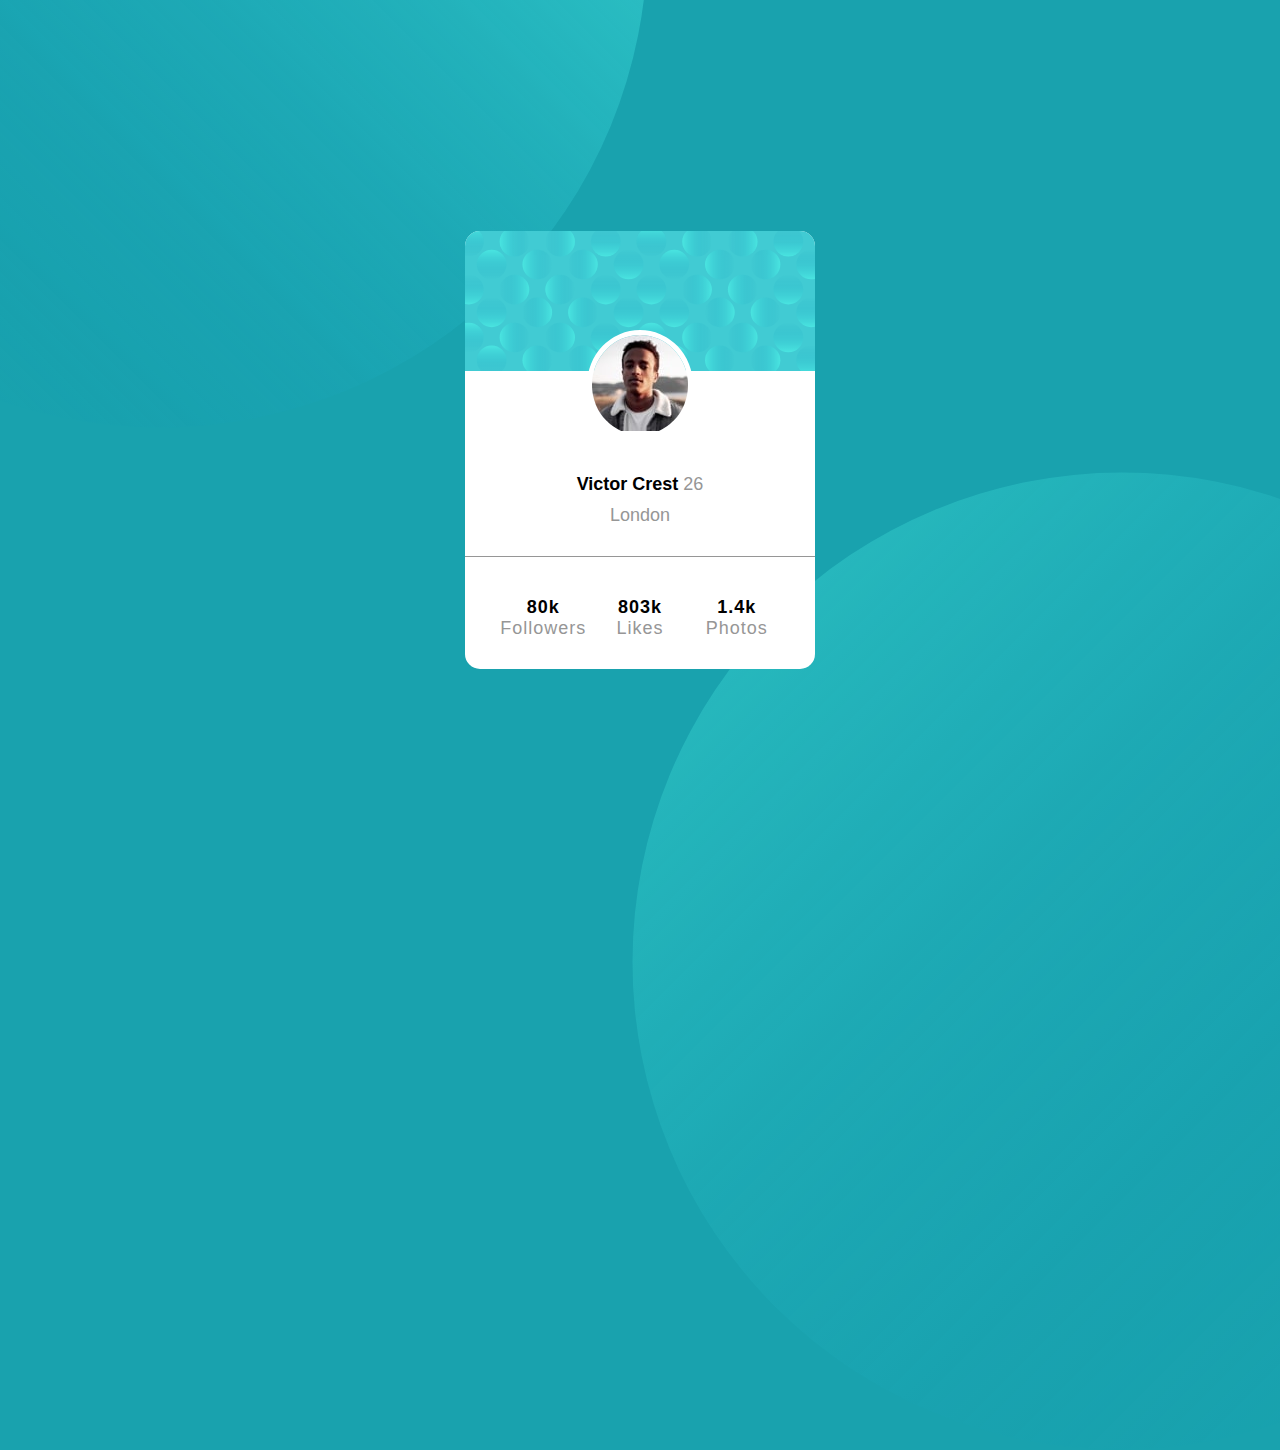
<file: index.html>
<!DOCTYPE html>
<html lang="en">
  <head>
    <meta charset="UTF-8" />
    <meta name="viewport" content="width=device-width, initial-scale=1.0" />

    <link rel="stylesheet" type="text/css" href="styles.css" />
    <link
      rel="icon"
      type="image/png"
      sizes="favicon-32x32"
      href="favicon-32x32.png"
    />
    <link
      rel="stylesheet"
      href="https://fonts.google.com/specimen/Kumbh+Sans"
    />
    <title>Profile Card</title>
  </head>
  <body>
    <div class="circles">
      <img class="c1" src="bg-pattern-top.svg" alt="" />
      <img class="c2" src="bg-pattern-bottom.svg" alt="" />
    </div>
    <div class="profile-card">
      <div class="card-header">
        <div class="top">
          <img src="bg-pattern-card.svg" alt="" />
        </div>
        <div class="pic">
          <img src="image-victor.jpg" alt="" />
        </div>
        <div class="name">Victor Crest <span class="items"> 26</span></div>
        <div class="items">London</div>
      </div>

      <div class="card-footer">
        <div class="numbers">
          <div class="item">
            <span class="desc">80k</span>
            Followers
          </div>
          <div class="item">
            <span class="desc">803k</span>
            Likes
          </div>
          <div class="item">
            <span class="desc">1.4k</span>
            Photos
          </div>
        </div>
      </div>
    </div>
  </body>
</html>
</file>
<file: styles.css>
* {
    margin: 0;
    padding: 0;
    box-sizing: border-box;
    font-family: 'Kumbh Sans', sans-serif;
    text-decoration: none;
}

body {
    background-color: hsl(185, 75%, 39%); 
    height: 100vh;
    display: flex;
    align-items: center;
    justify-content: center;
    }

.profile-card { 
   text-align: center;
   border-radius: 15px;
   overflow: hidden;
   position: relative;
}

.card-header{
    background-color: #ffffff;
    padding-bottom: 30px;
  }

.pic {
   overflow: hidden;
   border-radius: 50%;
   border: 5px solid #fff;
   display: inline-block; 
   margin: -45px auto 20px auto;
}

.name {
    font-size: 18px;
    font-weight: 700;
    color: #000;
    margin: 10px 0;
   
}
.item {
    font-family: 'Kumbh Sans', sans-serif;
    font-size: 18px;
    font-weight: 400;
    color: hsl(0, 0%, 59%);
    margin: 10px 0;
    flex: 1;
}
.items {
    font-size: 18px;
    font-weight: 400;
    color: hsl(0, 0%, 59%);
    margin: 10px 0;
}
.desc {
    font-family:'Kumbh Sans', sans-serif;
    font-weight: 700;
    font-size: 18px;
    color: #000;
   
}
.card-footer {
    background-color: #ffffff;
    border-top: 1px solid hsl(0, 0%, 59%);
    padding: 30px;
    letter-spacing: 1px;
    margin: -10px auto;
}
.numbers {
    display: flex;
    align-items: center;
}

.item span {
    display: block;
}
 .circles .c1,
 .circles .c2 {
     position: absolute;
     opacity: 0.95;
 }
.circles .c1 {
    top: -500px;
    left: -230px;
    transform: translate(-100px, -50px);
}
.circles .c2 {
    bottom: -500px;
    right: -230px; 
    transform: translate(100px, 50px);
}
</file>
